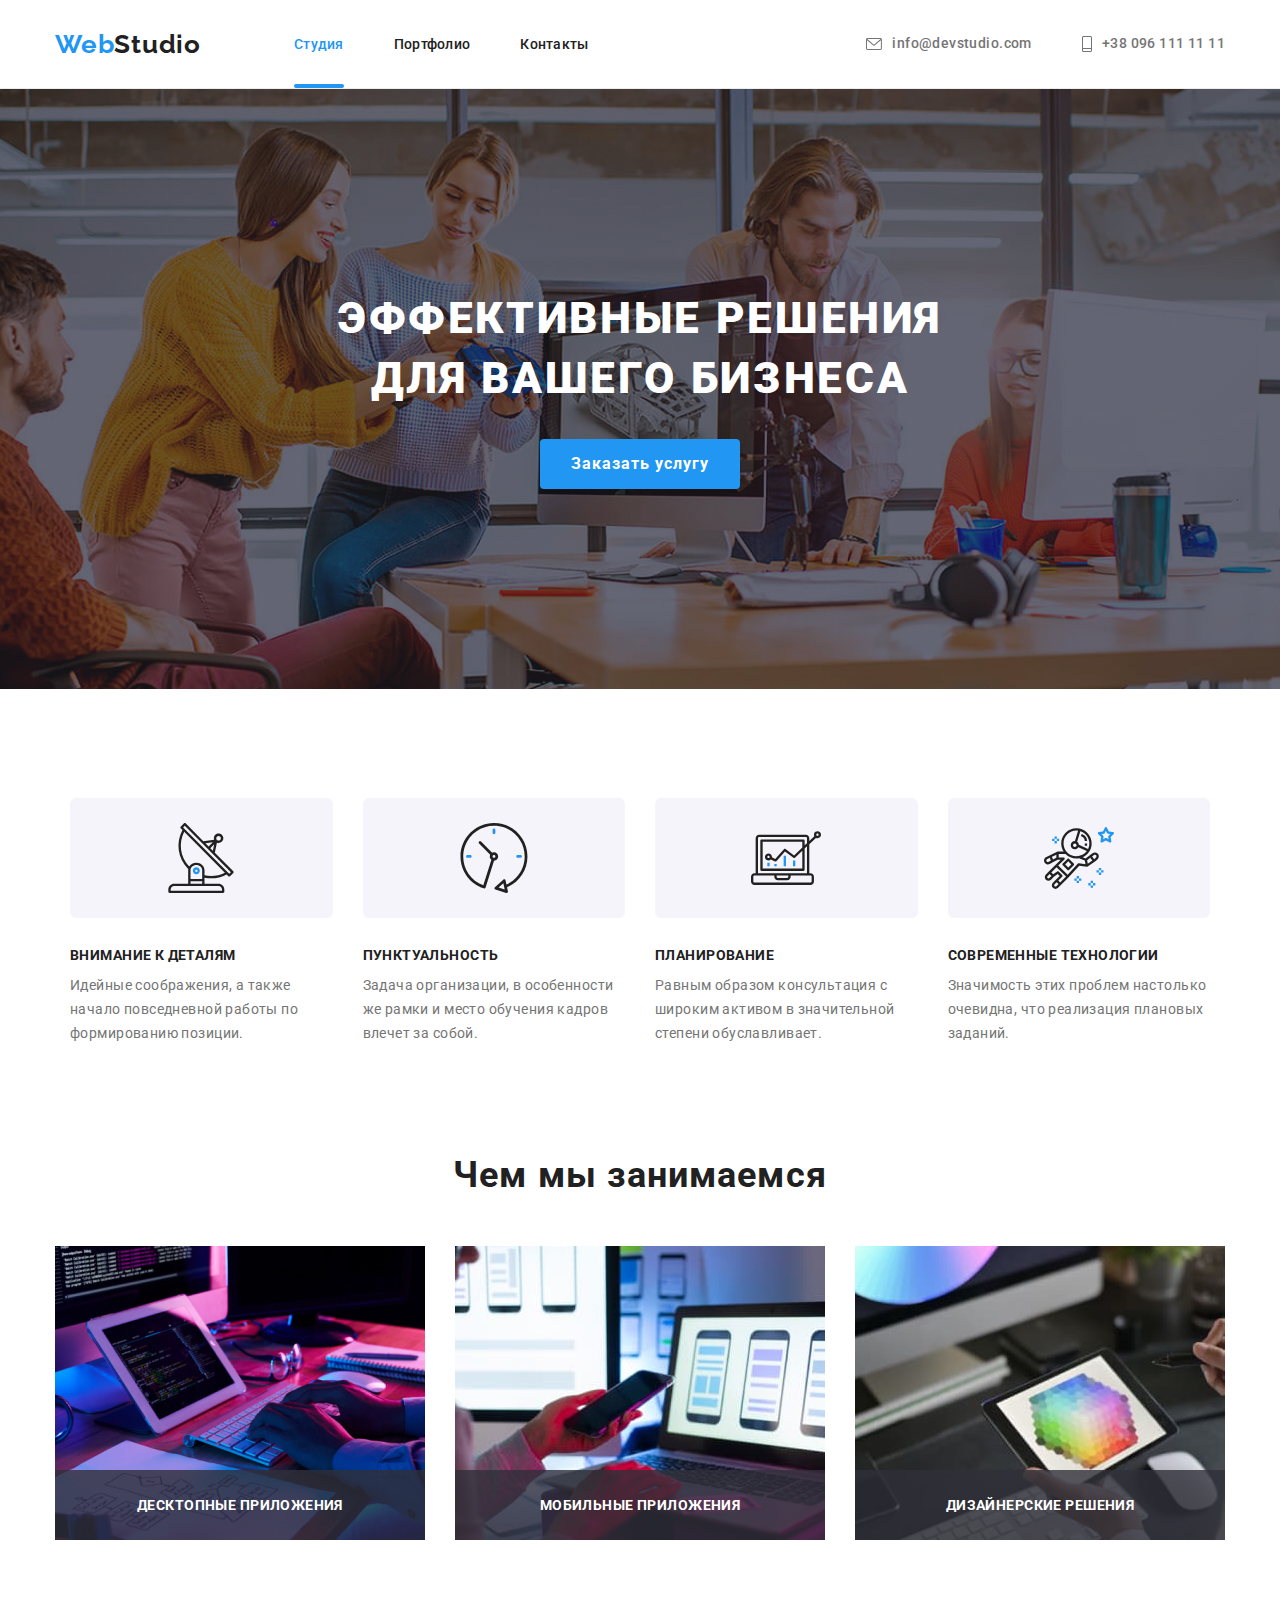
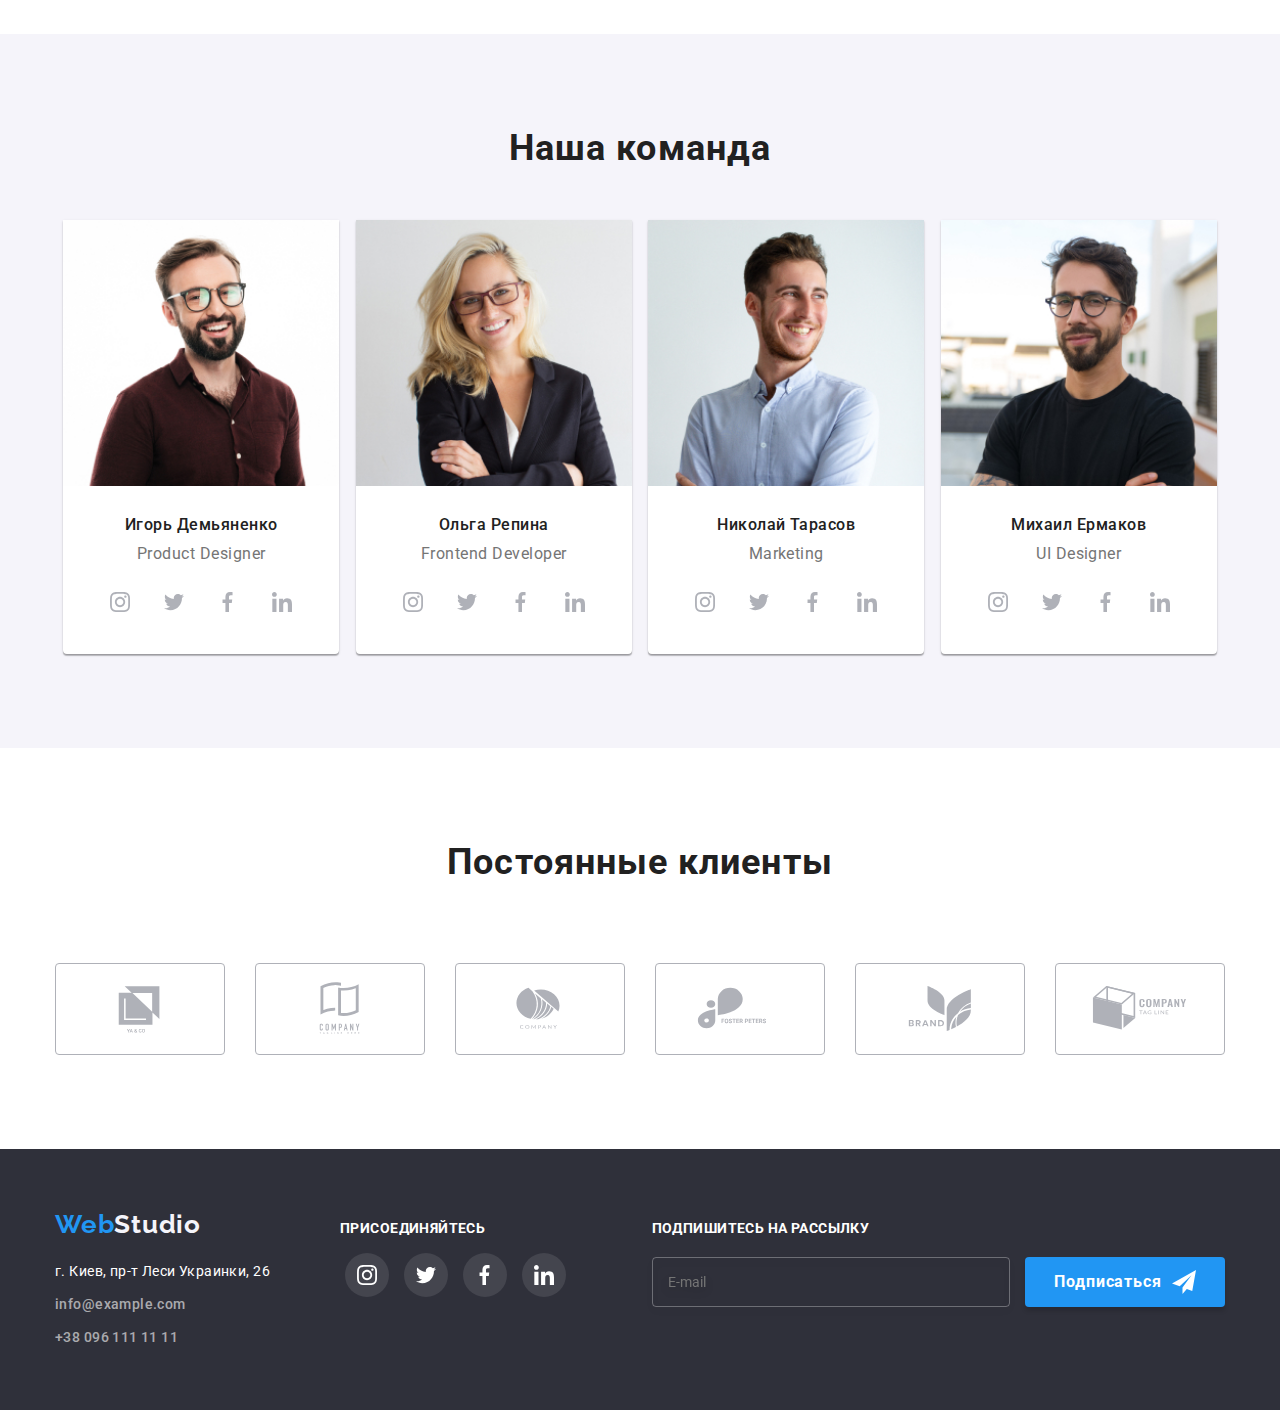
<file: index.html>
<!DOCTYPE html>
<html lang="ru">

<head>
    <meta charset="UTF-8" />
    <meta http-equiv="X-UA-Compatible" content="IE=edge" />
    <meta name="viewport" content="width=device-width, initial-scale=1.0" />
    <title>WebStudio</title>
    <link rel="preconnect" href="https://fonts.gstatic.com" />
    <link
        href="https://fonts.googleapis.com/css2?family=Raleway:wght@700&family=Roboto:wght@400;500;700;900&display=swap"
        rel="stylesheet" />
    <link rel="stylesheet"
        href="https://cdnjs.cloudflare.com/ajax/libs/modern-normalize/1.0.0/modern-normalize.min.css" />
    <link rel="stylesheet" href="./css/main.min.css" />
</head>

<body>
    <header class="page-header">
        <div class="container">
            <div class="top-panel">
                <nav class="nav ">
                    <a href="./index.html" class="logo">Web<span class="logo__black">Studio</span></a>
                    <ul class="nav__list nav__list--left">
                        <li><a href="./index.html" class="nav__item nav__item-bottom-border"><span
                                    class="nav__link-accent">Студия</span></a></li>
                        <li><a href="./portfolio.html" class="nav__item ">Портфолио </a></li>
                        <li><a href="" class="nav__item">Контакты</a></li>

                    </ul>
                </nav>
                <ul class="contacts contacts__left">
                    <li class="contacts__item ">
                        <a href="mailto:info@devstudio.com" class="link ">
                            <svg class="contacts__icon-mail" width="16" height="12">
                                <use href="./images/icons/symbol-defs.svg#icon-mail"></use>
                            </svg>
                            info@devstudio.com</a>
                    </li>
                    <li class="contacts__item "><a href="tel:+380961111111" class="link">
                            <svg class="contacts__icon-tel" width="10" height="16">
                                <use href="./images/icons/symbol-defs.svg#icon-tel"></use>
                            </svg>+38 096 111 11 11</a></li>
                </ul>


                <button class="mobile-menu__btn" data-menu-button>
                    <svg class="mobile-menu__icon" width="40" height="40">
                        <use class="mobile-menu__icon-menu" href="./images/icons/symbol-defs.svg#icon-menu_40px"></use>
                        <use class="mobile-menu__icon-close" href="./images/icons/symbol-defs.svg#icon-close-black">
                        </use>
                    </svg></button>
            </div>
        </div>
    </header>
    <div class="mobile-menu" data-menu>

        <ul class="mobile-menu__list ">
            <li>
                <a href="./index.html" class="mobile-menu__item "><span
                        class=" mobile-menu__item-accent">Студия</span></a>
            </li>
            <li><a href="./portfolio.html" class="mobile-menu__item">Портфолио </a></li>
            <li><a href="" class="mobile-menu__item">Контакты</a></li>

        </ul>

        <ul class="mobile-menu__contacts">
            <li class="mobile-menu__contacts-item ">
                <a href="tel:+380961111111" class="contacts__item-tel">+38 096 111 11 11</a>
            </li>
            <li class="mobile-menu__contacts-item ">
                <a href="mailto:info@devstudio.com" class="contacts__item-email">
                    info@devstudio.com</a>
            </li>

        </ul>
        <ul class="mobile-menu__socials-list">
            <li class="mobile-menu__socials-list-item"> <a href="" target="_blank" rel="noopener noreferrer">
                    Instagram</a></li>
            <li class="mobile-menu__socials-list-item"> <a href="" target="_blank" rel="noopener noreferrer">Twitter</a>
            </li>
            <li class="mobile-menu__socials-list-item"> <a href="" target="_blank"
                    rel="noopener noreferrer">Facebook</a> </li>
            <li class="mobile-menu__socials-list-item"> <a href="" target="_blank" rel="noopener noreferrer">
                    LinkedIn</a></li>
        </ul>


    </div>

    <main>
        <section class="section main">
            <div class="container main-backround">
                <h1 class="main-backround__title">Эффективные решения для вашего бизнеса</h1>
                <button class="main-backround__button " type="button" data-modal-open> Заказать услугу</button>
            </div>
        </section>


        <section class="section ">
            <div class="container  our-advantages ">
                <h2 class="section__title visually-hidden "> наши преимущества</h2>
                <ul class="our-advantages__list">
                    <li class="our-advantages__item">
                        <div class="our-advantages__bgr">
                            <svg class="our-advantages__icon" width="70" height="76">
                                <use href="./images/icons/symbol-defs.svg#icon-antenna"> </use>
                            </svg>
                        </div>
                        <h3 class="our-advantages__title">Внимание к деталям</h3>
                        <p class="our-advantages__subtitle">
                            Идейные соображения, а также начало повседневной
                            работы по формированию позиции.
                        </p>
                    </li>
                    <li class="our-advantages__item">
                        <div class="our-advantages__bgr">
                            <svg class="our-advantages__icon" width="70" height="76">
                                <use href="./images/icons/symbol-defs.svg#icon-clock"> </use>
                            </svg>
                        </div>
                        <h3 class="our-advantages__title">Пунктуальность</h3>
                        <p class="our-advantages__subtitle">
                            Задача организации, в особенности же рамки и место
                            обучения кадров влечет за собой.
                        </p>
                    </li>
                    <li class="our-advantages__item">
                        <div class="our-advantages__bgr">
                            <svg class="our-advantages__icon" width="70" height="76">
                                <use href="./images/icons/symbol-defs.svg#icon-comp"> </use>
                            </svg>
                        </div>
                        <h3 class="our-advantages__title"> Планирование</h3>
                        <p class="our-advantages__subtitle">
                            Равным образом консультация с широким активом в
                            значительной степени обуславливает.
                        </p>
                    </li>
                    <li class="our-advantages__item">
                        <div class="our-advantages__bgr">
                            <svg class="our-advantages__icon" width="70" height="76">
                                <use href="./images/icons/symbol-defs.svg#icon-astronaut-1"> </use>
                            </svg>
                        </div>
                        <h3 class="our-advantages__title">Современные технологии</h3>
                        <p class="our-advantages__subtitle">
                            Значимость этих проблем настолько очевидна, что
                            реализация плановых заданий.
                        </p>
                    </li>
                </ul>
            </div>
        </section>

        <section class="section caption">
            <div class="container ">
                <h2 class="section__title ">Чем мы занимаемся</h2>
                <ul class="caption__list">
                    <li class="caption__item">
                        <img src="./images/img.jpg" class="caption__img" alt="клавиатура" width="370" />
                        <div class="caption__wrapper">
                            <p class="caption__tittle">Десктопные приложения</p>
                        </div>

                    </li>
                    <li class="caption__item">
                        <img src="./images/img(2).jpg" class="caption__img" alt="телефон" width="370" />
                        <div class="caption__wrapper">
                            <p class="caption__tittle">Мобильные приложения</p>
                        </div>
                    </li>
                    <li class="caption__item">
                        <img src="./images/img(1).jpg" class="caption__img" alt="планшет" width="370" />
                        <div class="caption__wrapper">
                            <p class="caption__tittle">Дизайнерские решения</p>
                        </div>
                    </li>
                </ul>
            </div>
        </section>

        <section class=" section our-team">
            <div class="container">
                <h2 class="section__title ">Наша команда</h2>
                <ul class="our-team__list">
                    <li class="our-team__item">
                        <picture>

                            <source
                                srcset="./images/our-team_/1our-team/1our-team_desktop.jpg 1x, ./images/our-team_/1our-team/1our-team_desktop2x.jpg  2x"
                                type="image/jpeg" media="(min-width: 1200px)" />

                            <source
                                srcset="./images/our-team_/1our-team/1our-team_tablet.jpg 1x, ./images/our-team_/1our-team/1our-team_tablet2x.jpg  2x"
                                type="image/jpeg" media="(min-width: 768px)" />
                            <source
                                srcset="./images/our-team_/1our-team/1our-team_mobile.jpg 1x, ./images/our-team_/1our-team/1our-team_mobile2x.jpg  2x"
                                type="image/jpeg" media="(max-width: 767.98px)" />

                            <img src="./images/our-team_/1our-team/1our-team_mobile.jpg" alt="Игорь Демьяненко фото"
                                width="354" />
                        </picture>




                        <div class="our-team__wrapertext">
                            <h3 class="our-team__title">Игорь Демьяненко</h3>
                            <p class="our-team__subtitle">Product Designer</p>
                            <div class="our-team__icon-list our-team__icon-list--top">
                                <a href="" target="_blank" rel="noopener noreferrer" class=" our-team__link">
                                    <svg class="our-team__icon" width="20" height="20">
                                        <use href="./images/icons/symbol-defs.svg#icon-instagram"></use>
                                    </svg></a>
                                <a href="" target="_blank" rel="noopener noreferrer" class=" our-team__link">
                                    <svg class="our-team__icon" width="20" height="20">
                                        <use href="./images/icons/symbol-defs.svg#icon-twitter"></use>
                                    </svg></a>
                                <a href="" target="_blank" rel="noopener noreferrer" class=" our-team__link">
                                    <svg class="our-team__icon" width="20" height="20">
                                        <use href="./images/icons/symbol-defs.svg#icon-facebook"></use>
                                    </svg></a>
                                <a href="" target="_blank" rel="noopener noreferrer" class=" our-team__link">
                                    <svg class="our-team__icon" width="20" height="20">
                                        <use href="./images/icons/symbol-defs.svg#icon-linkedin"></use>
                                    </svg></a>
                            </div>
                        </div>
                    </li>
                    <li class="our-team__item">
                        <picture>

                            <source
                                srcset="./images/our-team_/2our-team/2our-team_desktop.jpg 1x, ./images/our-team_/2our-team/2our-team_desktop2x.jpg  2x"
                                type="image/jpeg" media="(min-width: 1200px)" />

                            <source
                                srcset="./images/our-team_/2our-team/2our-team_tablet.jpg 1x, ./images/our-team_/2our-team/2our-team_tablet2x.jpg  2x"
                                type="image/jpeg" media="(min-width: 768px)" />
                            <source
                                srcset="./images/our-team_/2our-team/2our-team_mobile.jpg 1x, ./images/our-team_/2our-team/2our-team_mobile2x.jpg  2x"
                                type="image/jpeg" media="(max-width: 767.98px)" />

                            <img src="./images/our-team_/2our-team/2our-team_mobile.jpg" alt="Ольга Репина фото"
                                width="354" />
                        </picture>


                        <div class="our-team__wrapertext">
                            <h3 class="our-team__title">Ольга Репина</h3>
                            <p class="our-team__subtitle">Frontend Developer</p>
                            <div class="our-team__icon-list our-team__icon-list--top">
                                <a href="" target="_blank" rel="noopener noreferrer" class=" our-team__link">
                                    <svg class="our-team__icon" width="20" height="20">
                                        <use href="./images/icons/symbol-defs.svg#icon-instagram"></use>
                                    </svg></a>
                                <a href="" target="_blank" rel="noopener noreferrer" class=" our-team__link">
                                    <svg class="our-team__icon" width="20" height="20">
                                        <use href="./images/icons/symbol-defs.svg#icon-twitter"></use>
                                    </svg></a>
                                <a href="" target="_blank" rel="noopener noreferrer" class=" our-team__link">
                                    <svg class="our-team__icon" width="20" height="20">
                                        <use href="./images/icons/symbol-defs.svg#icon-facebook"></use>
                                    </svg></a>
                                <a href="" target="_blank" rel="noopener noreferrer" class=" our-team__link">
                                    <svg class="our-team__icon" width="20" height="20">
                                        <use href="./images/icons/symbol-defs.svg#icon-linkedin"></use>
                                    </svg></a>
                            </div>
                        </div>
                    </li>
                    <li class="our-team__item">
                        <picture>

                            <source
                                srcset="./images/our-team_/3our-team/3our-team_desktop.jpg 1x, ./images/our-team_/3our-team/3our-team_desktop2x.jpg  2x"
                                type="image/jpeg" media="(min-width: 1200px)" />

                            <source
                                srcset="./images/our-team_/3our-team/3our-team_tablet.jpg 1x, ./images/our-team_/3our-team/3our-team_tablet2x.jpg  2x"
                                type="image/jpeg" media="(min-width: 768px)" />
                            <source
                                srcset="./images/our-team_/3our-team/3our-team_mobile.jpg 1x, ./images/our-team_/3our-team/3our-team_mobile2x.jpg  2x"
                                type="image/jpeg" media="(max-width: 767.98px)" />

                            <img src="./images/our-team_/3our-team/3our-team_mobile.jpg" alt="Николай Тарасов фото"
                                width="354" />
                        </picture>



                        <div class="our-team__wrapertext">
                            <h3 class="our-team__title">Николай Тарасов</h3>
                            <p class="our-team__subtitle">Marketing</p>
                            <div class="our-team__icon-list our-team__icon-list--top">
                                <a href="" target="_blank" rel="noopener noreferrer" class=" our-team__link">
                                    <svg class="our-team__icon" width="20" height="20">
                                        <use href="./images/icons/symbol-defs.svg#icon-instagram"></use>
                                    </svg></a>
                                <a href="" target="_blank" rel="noopener noreferrer" class=" our-team__link">
                                    <svg class="our-team__icon" width="20" height="20">
                                        <use href="./images/icons/symbol-defs.svg#icon-twitter"></use>
                                    </svg></a>
                                <a href="" target="_blank" rel="noopener noreferrer" class=" our-team__link">
                                    <svg class="our-team__icon" width="20" height="20">
                                        <use href="./images/icons/symbol-defs.svg#icon-facebook"></use>
                                    </svg></a>
                                <a href="" target="_blank" rel="noopener noreferrer" class=" our-team__link">
                                    <svg class="our-team__icon" width="20" height="20">
                                        <use href="./images/icons/symbol-defs.svg#icon-linkedin"></use>
                                    </svg></a>
                            </div>
                        </div>
                    </li>
                    <li class="our-team__item">
                        <picture>

                            <source
                                srcset="./images/our-team_/4our-team/4our-team_desktop.jpg 1x, ./images/our-team_/4our-team/4our-team_desktop2x.jpg  2x"
                                type="image/jpeg" media="(min-width: 1200px)" />

                            <source
                                srcset="./images/our-team_/4our-team/4our-team_tablet.jpg 1x, ./images/our-team_/4our-team/4our-team_tablet2x.jpg  2x"
                                type="image/jpeg" media="(min-width: 768px)" />
                            <source
                                srcset="./images/our-team_/4our-team/4our-team_mobile.jpg 1x, ./images/our-team_/4our-team/4our-team_mobile2x.jpg  2x"
                                type="image/jpeg" media="(max-width: 767.98px)" />

                            <img src="./images/our-team_/4our-team/4our-team_mobile.jpg" alt="Михаил Ермаков фото"
                                width="354" />
                        </picture>

                        <div class="our-team__wrapertext">
                            <h3 class="our-team__title">Михаил Ермаков</h3>
                            <p class="our-team__subtitle">UI Designer</p>
                            <div class="our-team__icon-list our-team__icon-list--top">
                                <a href="" target="_blank" rel="noopener noreferrer" class=" our-team__link">
                                    <svg class="our-team__icon" width="20" height="20">
                                        <use href="./images/icons/symbol-defs.svg#icon-instagram"></use>
                                    </svg></a>
                                <a href="" target="_blank" rel="noopener noreferrer" class=" our-team__link">
                                    <svg class="our-team__icon" width="20" height="20">
                                        <use href="./images/icons/symbol-defs.svg#icon-twitter"></use>
                                    </svg></a>
                                <a href="" target="_blank" rel="noopener noreferrer" class=" our-team__link">
                                    <svg class="our-team__icon" width="20" height="20">
                                        <use href="./images/icons/symbol-defs.svg#icon-facebook"></use>
                                    </svg></a>
                                <a href="" target="_blank" rel="noopener noreferrer" class=" our-team__link">
                                    <svg class="our-team__icon" width="20" height="20">
                                        <use href="./images/icons/symbol-defs.svg#icon-linkedin"></use>
                                    </svg></a>
                            </div>
                        </div>
                    </li>
                </ul>
            </div>
        </section>
        <section class="section">
            <div class="container clients">
                <h2 class="clients__title">Постоянные клиенты</h2>
                <ul class="clients__list clients__list--top ">
                    <li class="clients__item">
                        <a href="" class="clients__item-link">
                            <svg class="clients__icons">
                                <use href="./images/icons/symbol-defs.svg#icon-client1">

                                </use>
                            </svg></a>
                    </li>
                    <li class="clients__item">
                        <a href="" class="clients__item-link">
                            <svg class="clients__icons">
                                <use href="./images/icons/symbol-defs.svg#icon-client2">

                                </use>
                            </svg></a>
                    </li>
                    <li class="clients__item">

                        <a href="" class="clients__item-link">
                            <svg class="clients__icons">
                                <use href="./images/icons/symbol-defs.svg#icon-client3">

                                </use>
                            </svg></a>
                    </li>
                    <li class="clients__item">
                        <a href="" class="clients__item-link">
                            <svg class="clients__icons">
                                <use href="./images/icons/symbol-defs.svg#icon-client4">

                                </use>
                            </svg></a>
                    </li>
                    <li class="clients__item">
                        <a href="" class="clients__item-link">
                            <svg class="clients__icons">
                                <use href="./images/icons/symbol-defs.svg#icon-client5">

                                </use>
                            </svg></a>
                    </li>
                    <li class="clients__item">
                        <a href="" class="clients__item-link">
                            <svg class="clients__icons">
                                <use href="./images/icons/symbol-defs.svg#icon-client6">

                                </use>
                            </svg></a>
                    </li>

                </ul>
            </div>
        </section>
    </main>

    <footer class="footer">
        <div class="container footer-socials">
            <div class="footer-socials__item">
                <div>
                    <a href="./index.html" class="logo">Web<span class="logo-white">Studio</span></a>
                    <address class="address">
                        <p class="address__text">г. Киев, пр-т Леси Украинки, 26</p>
                        <ul class="address__list">
                            <li class="address__item">
                                <a href="mailto:info@example.com " class="link address__link">info@example.com</a>
                            </li>
                            <li class="address__item"><a href="tel:+380961111111" class="link address__link">+38 096 111
                                    11
                                    11</a>
                            </li>
                        </ul>
                    </address>
                </div>


                <div class="footer-soc">
                    <p class="footer-soc__text">ПРИСОЕДИНЯЙТЕСЬ</p>
                    <div class="our-team__icon-list our-team__icon-list--top">
                        <a href="" target="_blank" rel="noopener noreferrer" class=" our-team__link">
                            <svg class="our-team__icon" width="20" height="20">
                                <use href="./images/icons/symbol-defs.svg#icon-instagram"></use>
                            </svg></a>
                        <a href="" target="_blank" rel="noopener noreferrer" class=" our-team__link">
                            <svg class="our-team__icon" width="20" height="20">
                                <use href="./images/icons/symbol-defs.svg#icon-twitter"></use>
                            </svg></a>
                        <a href="" target="_blank" rel="noopener noreferrer" class=" our-team__link">
                            <svg class="our-team__icon" width="20" height="20">
                                <use href="./images/icons/symbol-defs.svg#icon-facebook"></use>
                            </svg></a>
                        <a href="" target="_blank" rel="noopener noreferrer" class=" our-team__link">
                            <svg class="our-team__icon" width="20" height="20">
                                <use href="./images/icons/symbol-defs.svg#icon-linkedin"></use>
                            </svg></a>

                    </div>
                </div>
            </div>
            <div class="contacts-form">
                <p class="footer-soc__text">ПОДПИШИТЕСЬ НА РАССЫЛКУ</p>
                <form class="footer-form">
                    <input class="footer-form__input" type="email" name="email" placeholder="E-mail" required
                        pattern="[a-z0-9._%+-]+@[a-z0-9.-]+\.[a-z]{2,}$">
                    <button class="footer-form__btn" type="submit">Подписаться
                    </button>
                </form>
            </div>
        </div>
    </footer>

    <div class="backdrop is-hidden" data-modal>
        <div class="modal">
            <form class="modal__form ">
                <p class="modal__tittle">Оставьте свои данные, мы вам перезвоним</p>
                <div class="form__item"><label class="form__label">
                        Имя
                        <input type="text" name="username" class="form__input" required
                            pattern="[A-Za-z]{1,32}[А-Яа-яЁё]">
                        <svg class="form__icon" width="18" height="18">
                            <use href="./images/icons/symbol-defs.svg#icon-person-icon"></use>
                        </svg></label> </div>
                <div class="form__item"><label class="form__label">
                        Телефон
                        <input type="tel" name="tel" class="form__input" required pattern="[0-9]{3}-[0-9]{3}-[0-9]{4}">
                        <svg class="form__icon" width="18" height="18">
                            <use href="./images/icons/symbol-defs.svg#icon-phone-icon"></use>
                        </svg></label> </div>
                <div class="form__item"><label class="form__label">
                        Почта
                        <input type="email" name="email" class="form__input" required
                            pattern="[a-z0-9._%+-]+@[a-z0-9.-]+\.[a-z]{2,}$">
                        <svg class="form__icon" width="18" height="18">
                            <use href="./images/icons/symbol-defs.svg#icon-email-icon"></use>
                        </svg></label> </div>
                <div class="form__item"><label class="form__label">
                        Комментарий
                        <textarea name="feedback" class="form__textarea" rows="5"
                            placeholder="Введите текст"></textarea>
                    </label></div>
                <div class="form__item form__item-submit"> <input type="checkbox" name="checkbox" id="checkbox"
                        class="form__checkbox-input visually-hidden"><label for="checkbox"
                        class="form__label form__checkbox-label ">
                    </label>
                    <span> Соглашаюсь с рассылкой и принимаю</span> <a href=""> Условия договора</a>
                </div>
                <button type="submit" class="modal__btn">Отправить</button>

                <button type="button" class="button-close" data-modal-close>
                    <svg class="button-close__icon " width="18" height="18">
                        <use href="./images/icons/symbol-defs.svg#icon-close-black"></use>
                    </svg>





                </button>
            </form>
        </div>
    </div>

    <script src="./modal.js"></script>
    <script src="./mobile-menu.js"></script>

</body>

</html>
</file>
<file: css/main.min.css>
:root{--accent-color-accent: #2196F3;--title-text-color: #212121;--main-text-color: #757575;--main-font: 'Roboto', sans-serif;--title-font: 'Raleway', sans-serif;--background-color: #F5F4FA;--background-color-light: #E5E5E5;--background-color-dark: #2F303A;--focus-color-text: #FFFFFF;--address__text-link-color-footer: rgba(255, 255, 255, 0.6);--border-color: #EEEEEE;--border-color-header: #ECECEC;--color-icons: #AFB1B8}body{font-family:'Roboto';font-size:14px;line-height:1.71;letter-spacing:0.03em;color:var(--main-text-color)}html{box-sizing:border-box}*,*::after,*::before{box-sizing:inherit}h1,h2,h3,h4,h5,h6,p{margin:0}button{cursor:pointer}a{text-decoration:none}ul{list-style-type:none;padding-left:0;margin:0}img{display:block;width:100%;height:auto}.visually-hidden{position:absolute;clip:rect(1px 1px 1px 1px);clip:rect(1px, 1px, 1px, 1px);padding:0;border:0;height:1px;width:1px;overflow:hidden}.link{text-decoration:none;color:var(--main-text-color);font-style:normal;font-weight:500;font-size:14px;transition:color 250ms cubic-bezier(0.4, 0, 0.2, 1)}@media screen and (min-width: 1200px){.link{display:flex}}.link:hover,.link:focus{color:var(--accent-color-accent)}.container{width:100%;padding-left:15px;padding-right:15px}@media screen and (min-width: 480px){.container{max-width:480px;margin:0 auto}}@media screen and (min-width: 768px){.container{max-width:768px;margin:0 auto}}@media screen and (min-width: 1200px){.container{max-width:1200px;margin:0 auto}}.page-header{border-bottom:1px solid var(--border-color-header)}@media screen and (max-width: 1199px){.page-header .container{max-width:none}}.page-header .top-panel{justify-content:space-between;align-items:center;display:flex}.section{padding-top:60px;padding-bottom:60px}@media screen and (min-width: 1200px){.section{padding-top:94px;padding-bottom:94px}}.section__title{margin-bottom:50px;text-align:center;font-family:var(---main-font);font-weight:bold;font-size:36px;line-height:1.16;letter-spacing:0.03em;color:var(--title-text-color);text-decoration:none}.nav{display:inline-flex;align-items:center}.nav__list{display:none}@media screen and (min-width: 768px){.nav__list{display:flex}}.nav__list--left{margin-left:93px}.nav__list li:not(:first-child){margin-left:50px}.nav .logo__black{color:var(--title-text-color)}.nav__item{display:block;font-weight:500;font-size:14px;line-height:1.17;letter-spacing:0.02em;color:var(--title-text-color);position:relative;transition:color 250ms cubic-bezier(0.4, 0, 0.2, 1)}.nav__item:hover,.nav__item:focus{color:var(--accent-color-accent)}.nav__item .nav__link-accent{color:var(--accent-color-accent)}.page-header .link{display:flex;align-items:center}@media screen and (min-width: 1200px){.page-header .link{padding:32px 0}}@media screen and (max-width: 1199px){.page-header .link{font-size:12px}}.nav__item{padding:32px 0}.nav__item-bottom-border::after{opacity:1;position:absolute;bottom:-4px;content:"";display:block;width:100%;height:4px;border-radius:2px;background-color:var(--accent-color-accent)}@media screen and (max-width: 1199px){.nav__item-bottom-border::after{bottom:-2px}}.contacts{display:none}@media screen and (min-width: 768px){.contacts{display:flex;flex-wrap:wrap;align-items:center}}.contacts__item{display:flex;margin-left:50px}@media screen and (max-width: 920px){.contacts__item .link{padding-top:20px}.contacts__item:last-child .link{padding:0 0 20px}}.contacts__icon-mail{width:16px;height:12px;margin-right:10px;fill:currentColor}@media screen and (max-width: 1199px){.contacts__icon-mail{width:14px;height:10px}}.contacts__icon-tel{width:10px;height:16px;margin-right:10px;fill:currentColor}@media screen and (max-width: 1199px){.contacts__icon-tel{height:14px}}.footer-form{margin-top:20px}@media screen and (min-width: 768px) and (max-width: 1199px){.footer-form{display:flex;flex-direction:column;align-items:center}}.footer-form__btn{justify-content:center;display:inline-flex;width:200px;height:50px;border:none;background-color:var(--accent-color-accent);box-shadow:0px 4px 4px rgba(0,0,0,0.15);border-radius:4px;font-style:normal;font-weight:bold;font-size:16px;line-height:1.87;align-items:center;text-align:center;letter-spacing:0.06em;color:var(--focus-color-text)}.footer-form__btn:after{content:"";background-image:url(../images/icons/icon-send.svg);background-repeat:no-repeat;background-size:contain;display:inline-block;margin-left:10px;width:24px;height:24px}@media screen and (max-width: 1199px){.footer-form__btn{margin-top:20px}}.footer-form__input{outline:none;color:var(--focus-color-text);padding:15px;width:100%;height:50px;border:1px solid rgba(255,255,255,0.3);box-sizing:border-box;filter:drop-shadow(0px 4px 4px rgba(0,0,0,0.15));border-radius:4px;background:transparent;margin-right:12px}@media screen and (min-width: 768px) and (max-width: 1199px){.footer-form__input{width:450px}}@media screen and (min-width: 1200px){.footer-form__input{width:358px}}.footer-soc__text{font-style:normal;font-weight:bold;font-size:14px;line-height:1.14;letter-spacing:0.03em;color:var(--focus-color-text)}@media screen and (min-width: 1200px){.footer-soc__text{text-align:start}}.footer-socials{margin:0 auto}@media screen and (min-width: 1200px){.footer-socials{display:flex;align-items:baseline}}@media screen and (max-width: 1199px){.footer-socials{text-align:center}}@media screen and (max-width: 1199px){.footer-socials__item{margin-bottom:60px}}@media screen and (min-width: 768px) and (max-width: 1199px){.footer-socials__item{display:flex;justify-content:space-evenly}}@media screen and (min-width: 1200px){.footer-socials__item{display:flex;align-items:baseline}}.footer-soc{text-align:center}@media screen and (max-width: 767px){.footer-soc{margin-top:60px}}@media screen and (min-width: 1200px){.footer-soc{margin-left:70px}}.footer{padding-top:60px;padding-bottom:60px;background:var(--background-color-dark)}@media screen and (min-width: 1200px){.footer{display:flex}}.contacts-form{text-align:center}@media screen and (min-width: 1200px){.contacts-form{margin-left:auto}}.footer .logo{margin-bottom:20px}.footer-soc .our-team__icon-list{justify-content:center}@media screen and (min-width: 1200px){.footer-soc .our-team__icon-list{display:flex}}.logo{display:inline-block;font-family:Raleway;font-weight:bold;font-size:26px;line-height:1.19;letter-spacing:0.03em;color:var(--accent-color-accent)}@media screen and (max-width: 1199px){.logo{font-size:24px}}.page-header .logo{padding:26px 0}.footer .logo{margin-bottom:20px}.footer .logo-white{color:var(--background-color)}.address__item:not(:last-child){margin-bottom:9px}.address__link{text-align:center;color:var(--address__text-link-color-footer);font-size:14px;line-height:1.71;letter-spacing:0.03em}.address__text{margin-bottom:9px;font-style:normal;text-decoration:none;font-size:14px;line-height:1.71;letter-spacing:0.03em;color:var(--focus-color-text)}.btn-list>:first-child button{background:var(--accent-color-accent);border:none;color:var(--focus-color-text)}.btn-list{display:flex;flex-wrap:wrap}@media screen and (min-width: 768px){.btn-list{justify-content:center}}@media screen and (max-width: 768px){.btn-list__item-top{margin-bottom:15px}}.btn-list--bottom{margin-bottom:50px}.btn-list li:not(:last-child){margin-right:8px}.btn-list__item{padding:6px 22px;display:flex;background:var(--background-color);color:var(--title-text-color);border-radius:4px;border:none;font-weight:500;font-size:16px;line-height:1.62;letter-spacing:0.03em;transition:background-color 250ms cubic-bezier(0.4, 0, 0.2, 1),box-shadow 250ms cubic-bezier(0.4, 0, 0.2, 1),border-radius 250ms cubic-bezier(0.4, 0, 0.2, 1),color 250ms cubic-bezier(0.4, 0, 0.2, 1)}.btn-list__item:hover,.btn-list__item:focus{background-color:var(--accent-color-accent);box-shadow:0px 3px 1px rgba(0,0,0,0.1),0px 1px 2px rgba(0,0,0,0.08),0px 2px 2px rgba(0,0,0,0.12);border-radius:4px;color:var(--focus-color-text);border:none}@media screen and (min-width: 768px){.our-advantages__list{display:flex;flex-wrap:wrap}}@media screen and (min-width: 1200px){.our-advantages__list{max-width:1200px}}.our-advantages__item{margin:15px}@media screen and (min-width: 768px){.our-advantages__item{width:calc(50% - 30px)}}@media screen and (min-width: 1200px){.our-advantages__item{width:calc(25% - 30px)}}.our-advantages__bgr{display:flex;align-items:center;justify-content:center;background-image:url(../images/icons/bgradve.svg);background-size:cover;border-radius:6px;height:120px;margin-bottom:30px}.our-advantages__icon{display:block;width:70px;height:76px}.our-advantages__title{margin-bottom:10px;font-weight:bold;font-size:14px;line-height:1.14;letter-spacing:0.03em;text-transform:uppercase;color:var(--title-text-color)}@media screen and (max-width: 767px){.our-advantages__title{text-align:center}}.our-advantages__subtitle{text-align:left;font-size:14px;line-height:1.71;letter-spacing:0.03em}.caption{display:none}@media screen and (min-width: 1200px){.caption{display:block;padding-top:0}}.caption__list{position:relative;display:flex;justify-content:space-between}.caption__tittle{text-transform:uppercase;position:absolute;font-weight:bold;font-size:14px;line-height:1.7;letter-spacing:0.03em;color:var(--focus-color-text)}.caption__wrapper{display:flex;align-items:center;justify-content:center;position:absolute;width:370px;height:70px;background:rgba(47,48,58,0.8);bottom:0%;text-align:center}.our-team{background-color:var(--background-color)}@media screen and (min-width: 768px){.our-team__list{display:flex;flex-wrap:wrap;margin-left:-30px;margin-top:-30px}}@media screen and (min-width: 1200px){.our-team__list{margin:0 auto}}.our-team__item{margin:0 auto 30px;background:var(--focus-color-text);box-shadow:0 1px 3px rgba(0,0,0,0.12),0 1px 1px rgba(0,0,0,0.14),0 2px 1px rgba(0,0,0,0.2);border-radius:0 0 4px 4px}@media screen and (min-width: 768px) and (max-width: 1199px){.our-team__item{width:354px;margin-left:30px;flex-basis:calc((100% - 60px) / 2)}}@media screen and (min-width: 1200px){.our-team__item{flex-basis:calc((100% - 120px) / 4);margin-bottom:0}}.our-team__wrapertext{padding:30px}.our-team__title{margin-bottom:10px;text-align:center;font-weight:500;font-size:16px;line-height:1.18;letter-spacing:0.03em;color:var(--title-text-color)}.our-team__subtitle{text-align:center;font-weight:normal;font-size:16px;line-height:1.18;letter-spacing:0.03em;color:var(--main-text-color)}.our-team__link{justify-content:center;cursor:pointer;display:flex;align-items:center;display:flex;width:44px;height:44px;margin:0 5px;box-sizing:border-box;border-radius:50%;fill:var(--color-icons);transition:background-color 250ms cubic-bezier(0.4, 0, 0.2, 1),fill 250ms cubic-bezier(0.4, 0, 0.2, 1)}.our-team__link:hover,.our-team__link:focus{background-color:var(--accent-color-accent);fill:var(--focus-color-text)}.footer .our-team__link:hover,.footer .our-team__link:focus{background-color:var(--accent-color-accent)}.our-team__icon-list{display:flex;justify-content:center}.our-team__icon-list--top{margin-top:16px}.our-team__icon{width:20px;height:20px}.footer .our-team__link{margin-right:10px;cursor:pointer;display:flex;align-items:center;display:flex;width:44px;height:44px;box-sizing:border-box;border-radius:50%;fill:var(--focus-color-text);background-color:rgba(255,255,255,0.1);transition:background-color 250ms cubic-bezier(0.4, 0, 0.2, 1)}.main{margin:0 auto;max-width:1600px;padding:200px 0;background-image:linear-gradient(rgba(47,48,58,0.4), rgba(47,48,58,0.4)),url(../images/Header_/Header_mobile.jpg);background-repeat:no-repeat;background-size:cover}@media (min-resolution: 2dppx){.main{background-image:linear-gradient(rgba(47,48,58,0.4), rgba(47,48,58,0.4)),url(../images/Header_/Header_mobile2x.jpg)}}@media screen and (min-width: 480px){.main{background-image:linear-gradient(rgba(47,48,58,0.4), rgba(47,48,58,0.4)),url(../images/Header_/Header_tablet.jpg);background-position:center}}@media screen and (min-width: 480px) and (min-resolution: 2dppx){.main{background-image:linear-gradient(rgba(47,48,58,0.4), rgba(47,48,58,0.4)),url(../images/Header_/Header_tablet2x.jpg);background-position:center}}@media screen and (max-width: 1199px){.main{padding:118px 0}}@media screen and (min-width: 1200px){.main{background-image:linear-gradient(rgba(47,48,58,0.4), rgba(47,48,58,0.4)),url(../images/Header_/Header_desktop.jpg)}}@media screen and (min-width: 1200px) and (min-resolution: 2dppx){.main{background-image:linear-gradient(rgba(47,48,58,0.4), rgba(47,48,58,0.4)),url(../images/Header_/Header_desktop2x.jpg)}}.main-backround{display:flex;flex-direction:column;align-items:center;margin:0 auto}@media screen and (min-width: 480px){.main-backround{max-width:440px}}@media screen and (min-width: 1200px){.main-backround{display:flex;align-items:center;flex-direction:column;max-width:1600px;width:100%}}.main-backround__title{width:100%;font-weight:900;font-size:26px;line-height:1.62;letter-spacing:0.06em;text-transform:uppercase;color:var(--focus-color-text);text-align:center}@media screen and (min-width: 1200px){.main-backround__title{max-width:696px;height:120px;font-size:44px;line-height:1.36}}.main-backround__button{padding:0;margin-top:30px;width:200px;height:50px;display:block;font-weight:bold;font-size:16px;line-height:1.87;letter-spacing:0.06em;color:var(--focus-color-text);background-color:var(--accent-color-accent);cursor:pointer;box-shadow:0px 4px 4px rgba(0,0,0,0.15);border:none;border-radius:4px}.clients__title{display:block;text-align:center;font-family:var(---main-font);font-weight:bold;font-size:36px;line-height:1.16;letter-spacing:0.03em;color:var(--title-text-color);text-decoration:none}@media screen and (min-width: 480px){.clients__list{display:flex;flex-wrap:wrap;margin-left:-30px;margin-top:-30px}}@media screen and (min-width: 1200px){.clients__list{flex-wrap:nowrap;display:flex;justify-content:space-between}}.clients__item-link{margin:0 auto;justify-content:center;align-items:center;display:flex;width:100%;height:92px;border:1px solid var(--color-icons);box-sizing:border-box;border-radius:4px;fill:var(--color-icons);transition:fill 250ms cubic-bezier(0.4, 0, 0.2, 1),border 250ms cubic-bezier(0.4, 0, 0.2, 1)}.clients__item-link:hover,.clients__item-link:focus{fill:var(--accent-color-accent);border:1px solid var(--accent-color-accent)}@media screen and (min-width: 768px) and (max-width: 1199px){.clients__item-link{flex-basis:calc((100% - 90px) / 3)}}@media screen and (min-width: 1200px){.clients__item-link{justify-content:center;align-items:center;display:flex}}.clients__item{margin-top:30px}@media screen and (min-width: 480px){.clients__item{margin-left:30px;flex-basis:calc((100% - 60px) / 2)}}@media screen and (min-width: 768px) and (max-width: 1199px){.clients__item{flex-basis:calc((100% - 90px) / 3)}}@media screen and (min-width: 1200px){.clients__item{display:flex}}.clients__list--top{margin-top:50px}.clients__icons{width:106px;height:60px}.list-pic{display:flex;flex-wrap:wrap;margin-left:-30px;margin-top:-30px;padding:0}.list-pic__items{display:flex;margin-left:30px;margin-top:30px;background:var(--focus-color-text);flex-direction:column}@media screen and (min-width: 768px) and (max-width: 1199px){.list-pic__items{flex-basis:calc((100% - 60px) / 2)}}@media screen and (min-width: 1200px){.list-pic__items{flex-basis:calc((100% - 90px) / 3)}}.list-pic__innertext{padding-top:20px;padding-left:24px;padding-bottom:20px;padding-right:24px;border:1px solid var(--border-color);border-top:none;flex-grow:1}.list-pic__title{margin:0;font-weight:bold;font-size:18px;line-height:2.0;letter-spacing:0.06em;color:var(--title-text-color)}.list-pic__subtitle{font-size:16px;line-height:1.87;letter-spacing:0.03em;color:var(--main-text-color)}.list-pic__wrapper{position:relative;overflow:hidden}.list-pic__text{position:absolute;transform:translateY(0);font-size:18px;line-height:1.56;letter-spacing:0.03em;color:var(--focus-color-text);height:100%;padding:24px;background:rgba(33,150,243,0.9);transition:transform 250ms cubic-bezier(0.4, 0, 0.2, 1)}@media screen and (min-width: 480px){.list-pic__text{padding-top:63px;padding-bottom:63px;padding-left:24px;padding-right:24px}}@media screen and (min-width: 1200px){.list-pic__text{width:370px}}.list-pic__link:hover .list-pic__text,.list-pic__link:focus .list-pic__text{box-sizing:border-box;box-shadow:0px 1px 1px rgba(0,0,0,0.12),0px 4px 4px rgba(0,0,0,0.06),1px 4px 6px rgba(0,0,0,0.16);transform:translateY(-100%)}.list-pic__link{flex-grow:1;display:flex;flex-direction:column;transition:box-shadow 250ms cubic-bezier(0.4, 0, 0.2, 1)}.list-pic__link:hover,.list-pic__link:focus{box-sizing:border-box;box-shadow:0px 1px 1px rgba(0,0,0,0.12),0px 4px 4px rgba(0,0,0,0.06),1px 4px 6px rgba(0,0,0,0.16)}.backdrop{position:fixed;top:0;left:0;width:100%;height:100%;background-color:rgba(0,0,0,0.2);opacity:1;transition:opacity 250ms cubic-bezier(0.4, 0, 0.2, 1)}.modal{width:100%;position:absolute;top:50%;left:50%;transform:translate(-50%, -50%);background:var(--focus-color-text);transition:scale 250ms cubic-bezier(0.4, 0, 0.2, 1),visibility 250ms cubic-bezier(0.4, 0, 0.2, 1)}@media screen and (min-width: 480px){.modal{width:450px;height:609px}}@media screen and (min-width: 1200px){.modal{width:528px;max-height:100vh}}.modal__form{padding:40px}@media screen and (min-width: 1200px){.modal__form{padding:40px}}.modal__btn{display:block;margin:30px auto 0;border:none;width:200px;height:50px;color:var(--focus-color-text);background-color:var(--accent-color-accent);border-radius:4px;transition:box-shadow 250ms cubic-bezier(0.4, 0, 0.2, 1)}.modal__btn:hover,.modal__btn:focus{box-shadow:0px 4px 4px rgba(0,0,0,0.15)}.modal__tittle{margin-bottom:12px;font-style:normal;font-weight:bold;font-size:20px;line-height:23px;text-align:center;letter-spacing:0.03em;color:#212121}.button-close__icon{width:18px;height:18px;transition:fill 250ms cubic-bezier(0.4, 0, 0.2, 1)}.button-close{display:flex;position:absolute;top:8px;right:8px;border-radius:50%;width:30px;height:30px;align-items:center;background-color:#fff;justify-content:center;border:1px solid rgba(0,0,0,0.1);box-sizing:border-box}.button-close:hover .button-close__icon,.button-close:focus .button-close__icon{fill:var(--accent-color-accent)}.is-hidden{opacity:0;visibility:hidden;pointer-events:none}.form{position:relative;padding:40px}.form__item{position:relative;margin-bottom:10px}.form__input{display:block;border:1px solid rgba(33,33,33,0.2);box-sizing:border-box;border-radius:4px;width:100%;height:41px;padding-left:42px;transition:fill 250ms cubic-bezier(0.4, 0, 0.2, 1),border 250ms cubic-bezier(0.4, 0, 0.2, 1)}.form__input:focus+.form__icon,.form__input:hover+.form__icon{fill:var(--accent-color-accent)}.form__input:focus,.form__input:hover,.form__textarea:hover,.form__textarea:focus{border:1px solid var(--accent-color-accent);outline:none}.form__icon{position:absolute;top:50%;left:15px;transition:fill 250ms cubic-bezier(0.4, 0, 0.2, 1),border 250ms cubic-bezier(0.4, 0, 0.2, 1)}.form__icon:hover{fill:var(--accent-color-accent)}.form__textarea{resize:none;padding:12px 16px;border:1px solid rgba(33,33,33,0.2);box-sizing:border-box;border-radius:4px;height:120px;width:100%;display:block;font-size:14px;line-height:16px;letter-spacing:0.01em;transition:border 250ms cubic-bezier(0.4, 0, 0.2, 1)}.form__textarea::placeholder{color:rgba(117,117,117,0.5)}.form__label{font-weight:normal;font-size:12px;line-height:14px;letter-spacing:0.01em;color:#757575}.form__item a{display:inline-block;letter-spacing:0.03em;font-size:12px;text-decoration:underline;color:var(--accent-color-accent)}@media screen and (min-width: 1200px){.form__item a{font-size:14px}}.form__item span{letter-spacing:0.03em;font-size:12px}@media screen and (min-width: 1200px){.form__item span{font-size:14px}}.form__checkbox-label::before{display:inline-block;content:"";background-image:url(../images/icons/Vector-border.svg);background-repeat:no-repeat;background-size:contain;width:16px;height:15px;cursor:pointer;margin-right:7px;position:relative;top:2px}.form__checkbox-input:checked+.form__checkbox-label::before{display:inline-block;content:"";background-image:url(../images/icons/choise.svg);background-repeat:no-repeat;background-size:contain;background-color:var(--accent-color-accent);border-radius:2px;width:16px;height:15px;cursor:pointer;margin-right:7px}.mobile-menu{z-index:90;opacity:0;visibility:hidden;position:fixed;top:0;opacity:0;max-width:767px;width:100%;height:100vh;background-color:#fff;padding-top:48px;padding-left:40px;padding-bottom:48px;transition:opacity 0.25s cubic-bezier(0.4, 0, 0.2, 1),visibility 0.25s cubic-bezier(0.4, 0, 0.2, 1);flex-direction:column}.mobile-menu.is-open{opacity:1;visibility:visible;display:flex}@media screen and (min-width: 767px){.mobile-menu.is-open{display:none}}@media screen and (min-width: 769px){.mobile-menu{display:none}}.mobile-menu__list{flex-grow:1}.mobile-menu__btn{position:absolute;right:20px;top:20px;width:40px;height:40px;background-color:transparent;border:none;cursor:pointer;z-index:99;padding:0}@media screen and (min-width: 768px){.mobile-menu__btn{display:none}}.mobile-menu__btn.is-open{position:fixed}.is-open .mobile-menu__icon-menu{display:none}.mobile-menu__icon-close{display:none}.is-open .mobile-menu__icon-close{display:block}.mobile-menu__item{margin-bottom:32px;display:block;font-weight:500;font-size:40px;line-height:47px;letter-spacing:0.02em;color:var(--title-text-color);position:relative;transition:color 250ms cubic-bezier(0.4, 0, 0.2, 1)}.mobile-menu__item:hover,.mobile-menu__item:focus{color:var(--accent-color-accent)}.mobile-menu__item-accent{color:var(--accent-color-accent)}.mobile-menu__icon{width:40px;height:40px;fill:var(--title-text-color)}.mobile-menu__icon:hover,.mobile-menu__icon:focus{fill:var(--accent-color-accent)}.mobile-menu__icon-menu{fill:var(--title-text-color)}.mobile-menu__icon-menu:hover,.mobile-menu__icon-menu:focus{fill:var(--accent-color-accent)}.mobile-menu__icon-close{fill:var(--title-text-color)}.mobile-menu__icon-close:hover,.mobile-menu__icon-close:focus{fill:var(--accent-color-accent)}.mobile-menu__contacts-item{padding-bottom:32px}.contacts__item-tel{font-family:Roboto;font-style:normal;font-weight:500;font-size:34px;line-height:1.22;letter-spacing:0.02em;color:var(--accent-color-accent)}.contacts__item-email{font:500 normal Roboto 24px/28px;letter-spacing:0.02em;color:#757575}.mobile-menu__socials-list{display:flex;flex-wrap:wrap;margin-top:32px}.mobile-menu__socials-list-item{display:block;padding:10px;font-family:Roboto;font-style:normal;font-weight:500;font-size:18px;line-height:1.22;letter-spacing:0.02em}.mobile-menu__socials-list-item a{color:var(--accent-color-accent)}.mobile-menu__socials-list-item:not(:last-child){border-right:1px solid rgba(33,33,33,0.2)}.mobile-menu__socials-list-item:first-child{padding-left:0}
/*# sourceMappingURL=main.min.css.map */
</file>
